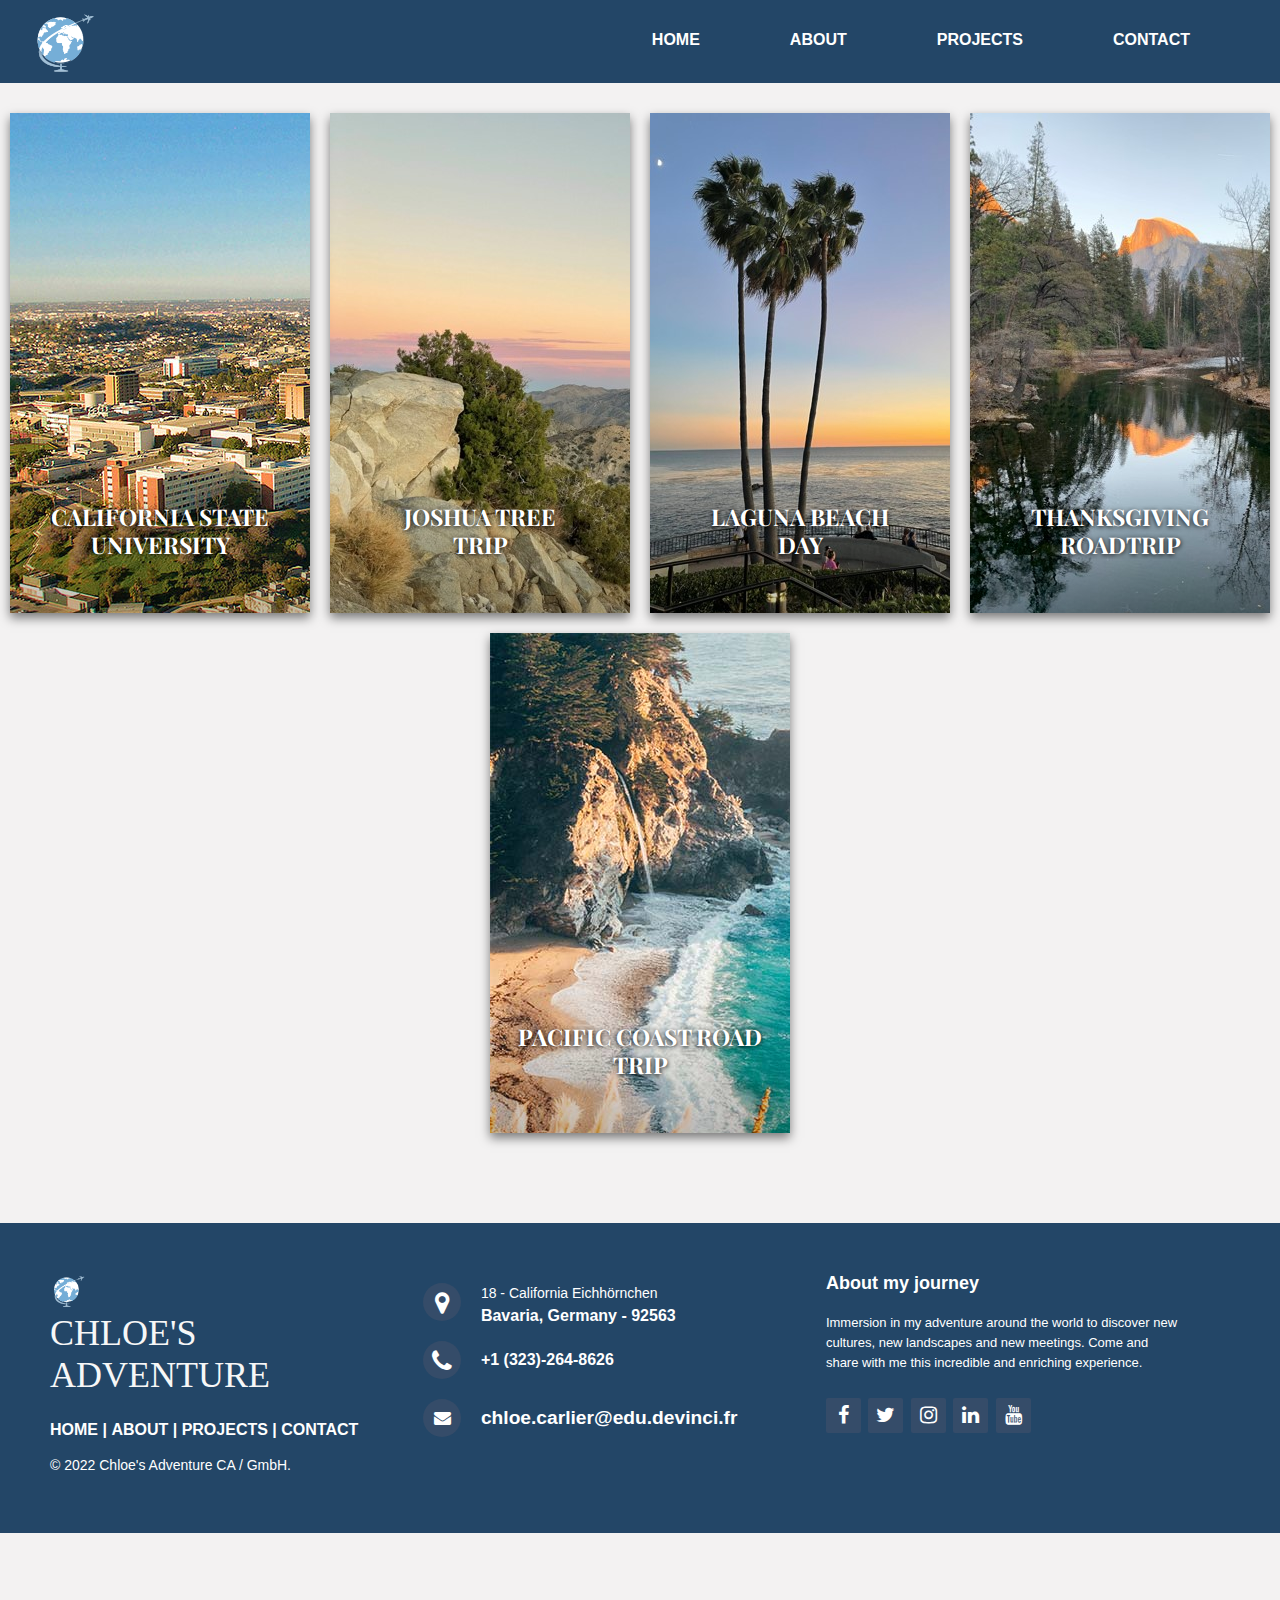
<file: california-trips.html>
<!DOCTYPE html>
<head>
    <meta name="viewport" content="width=device-width, initial-scale=1.0">
    <meta charset="utf-8">
    <meta name="keywords" content="">
    <meta name="description" content="">
    
    <title>Home</title>
    <link rel="stylesheet" href="CSS/style.css" media="screen">
    <link rel="stylesheet" href="CSS/home.css" media="screen">
    <link rel="stylesheet" href="CSS/about.css" media="screen">
    <link rel="stylesheet" href="CSS/projects.css" media="screen">
    <link rel="stylesheet" href="CSS/footer.css" media="screen">
    <link rel="stylesheet" href="CSS/trips.css" media="screen">
    <link rel="stylesheet" href="https://stackpath.bootstrapcdn.com/font-awesome/4.7.0/css/font-awesome.min.css">
    <link href="https://fonts.googleapis.com/css2?family=Playfair+Display&family=Roboto:wght@300&display=swap" rel="stylesheet">

    <script class="u-script" type="text/javascript" src="jquery.js" defer=""></script>
    
    
   
      
    
  </head>
  
 <body>
    <header>
      <nav class="nav">
        <img class="logo" src="Images/logo (1).png">

        <div class="hamburger">
          <span class="line"></span>
          <span class="line"></span>
          <span class="line"></span>
        </div>

        <div class="nav__link hide">
          <a href="index.html">home</a>
          <a href="about.html">about</a>
          <a href="projects.html">projects</a>
          <a href="contact.html">contact</a>
        </div>
      </nav>
    </header>



<div class="container">
	<div class="card1">
		<figure class="card__thumb">
			<img src="Images/calstate.jpg" alt= "University" class="card__image">
			<figcaption class="card__caption">
				<h2 class="card__title">California State University</h2>
				<p class="card__snippet">Living in on campus, following classes and having the LA experience</p>
				<a href="" class="card__button">Read more</a>
			</figcaption>
		</figure>
	</div>

	<div class="card1">
		<figure class="card__thumb">
			<img src="Images/joshua.jpg" alt="Joshua landscape" class="card__image">
			<figcaption class="card__caption">
				<h2 class="card__title">Joshua Tree <br> Trip</h2>
				<p class="card__snippet">Hiking with friends in the desert, a day trip with a beautiful sunset.</p>
				<a href="" class="card__button">Read more</a>
			</figcaption>
		</figure>
	</div>

	<div class="card1">
		<figure class="card__thumb">
			<img src="Images/laguna.jpg" alt="Heart Palm tree" class="card__image">
			<figcaption class="card__caption">
				<h2 class="card__title">Laguna Beach <br>Day</h2>
				<p class="card__snippet">On the weekend, just chilling at the beach, swimming in the sea and admiring the view.</p>
				<a href="" class="card__button">Read more</a>
			</figcaption>
		</figure>
	</div>

    <div class="card1">
		<figure class="card__thumb">
			<img src="Images/thanksgiving.jpg" alt="Mountain" class="card__image">
			<figcaption class="card__caption">
				<h2 class="card__title">Thanksgiving Roadtrip</h2>
				<p class="card__snippet">Big road trip with my friends, living our best life. We climbed, swam, played and had a ton of fun. Had the opportunity to celebate thanksgiing in an american house.

        </p>
				<a href="" class="card__button">Read more</a>
			</figcaption>
		</figure>
	</div>

	<div class="card1">
		<figure class="card__thumb">
			<img src="Images/pacific.jpg" alt="Picture by Nathan Dumlao" class="card__image">
			<figcaption class="card__caption">
				<h2 class="card__title">Pacific Coast Road Trip</h2>
				<p class="card__snippet">Such an amazing trip, being in a bubble and just enjoying the time we had together. It was like a dream, feeling free and happy.</p>
				<a href="" class="card__button">Read more</a>
			</figcaption>
		</figure>
	</div>

    



</body>

<footer class="footer-distributed">

    <div class="footer-left">
      <img src="Images/logo (1).png">
      <h3><span>Chloe's Adventure</span></h3>

      <p class="footer-links">
        <a href="index.html">Home</a>
        |
        <a href="about.html">About</a>
        |
        <a href="projects.html">Projects</a>
        |
        <a href="contact.html">Contact</a>
      </p>

      <p class="footer-company-name">© 2022 Chloe's Adventure CA / GmbH.</p>
    </div>

    <div class="footer-center">
      <div>
        <i class="fa fa-map-marker"></i>
          <p><span>18 - California Eichhörnchen  </span>
          Bavaria, Germany - 92563</p>
      </div>

      <div>
        <i class="fa fa-phone"></i>
        <p>+1 (323)-264-8626</p>
      </div>
      <div>
        <i class="fa fa-envelope"></i>
        <p><a href="mailto:chloe.carlier@edu.devinci.fr">chloe.carlier@edu.devinci.fr</a></p>
      </div>
    </div>
    <div class="footer-right">
      <p class="footer-company-about">
        <span>About my journey</span>
        Immersion in my adventure around the world to discover new cultures, new landscapes and new meetings.
        Come and share with me this incredible and enriching experience.</p>
      <div class="footer-icons">
        <a href="https://www.facebook.com/chloe.carlier.31"><i class="fa fa-facebook"></i></a>
        <a href="#"><i class="fa fa-twitter"></i></a>
        <a href="https://www.instagram.com/chlo_clr/"><i class="fa fa-instagram"></i></a>
        <a href="https://www.linkedin.com/in/chloe-carlier/"><i class="fa fa-linkedin"></i></a>
        <a href="#"><i class="fa fa-youtube"></i></a>
      </div>
    </div>
  </footer>
</html>
</file>
<file: CSS/style.css>
* {
    box-sizing: border-box;
    margin: 0;
    padding: 0;
  }
  
  body {
    font-family: sans-serif;
    background-color: rgba(240, 239, 239, 0.801);
  }
  
  a {
    text-decoration: none;
    color: white;
    font-size: 1.2rem;
    font-weight: bold;
    text-transform: uppercase;
  }
  
  /* nav styles */
  
  .nav {
    display: flex;
    justify-content: space-between;
    align-items: center;
    background-color: rgb(35, 70, 103);
    width: 100%;
    line-height: 50px;
    overflow: hidden;
   
  }


  

  .nav a {
    float: left;
    font-size: 16px;
    color: white;
    text-align: center;
    padding: 14px 16px;
    text-decoration: none;
    margin-right: 50px;
    
  }

  

  .dropdown {
    float: left;
    overflow: hidden;
  }
  
  
  .dropdown .dropbtn {
    font-size: 16px;
    border: none;
    outline: none;
    color: white;
    padding: 14px 16px;
    background-color: inherit;
    font-family: inherit; 
    margin: 0; 
    
  }

 
.dropdown-content {
  display: none;
  position: absolute;
  background-color: #f9f9f9;
  min-width: 160px;
  box-shadow: 0px 8px 16px 0px rgba(0,0,0,0.2);
  z-index: 1;
  
}


.dropdown-content a {
  float: lnone;
  color: black;
  padding: 12px 16px;
  text-decoration: none;
  display: block;
  text-align: left;
  
}


.dropdown-content a:hover {
  background-color: #ddd;
}


.dropdown:hover .dropdown-content {
  display: block;
}
  
  .logo {
   width: 65px;
   height: 65px;
   margin-left: 30px;
    
    
  }

 
  
  .hamburger {
    padding-right: 20px;
    cursor: pointer;
  }
  
  .hamburger .line {
    display: block;
    width: 40px;
    height: 5px;
    margin-bottom: 10px;
    background-color:white;
  }
  
  .nav__link {
    position: fixed;
    width:100%;
    top: 3rem;
    left: 18px;
    background-color:  rgb(35, 70, 103);
  }
  
  .nav__link a {
    display: block;
    text-align: center;
    border-bottom: 3px solid transparent;
   
  }
  
  .nav__link a:hover {
    border-bottom: #ddd;
    border-bottom: 3px solid #ddd;

  }
  
  .hide {
    display: none;
  }
  
  @media screen and (min-width: 600px) {
    .nav__link {
      display: block;
      position: static;
      width: auto;
      margin-right: 20px;
      background: none;
    }
  
    .nav__link a {
      display: inline-block;
      padding: 15px 20px;
    }
  
    .hamburger {
      display: none;
    }
  }
</file>
<file: CSS/home.css>
.slideshow-container {
    position: relative;
        
  }
  
  
  .mySlides {
    display: none;
        
  }
  
  .slide {
    height: 800px;
    width: 100%;
}
  

  
  .prev, .next {
    cursor: pointer;
    position: absolute;
    top: 50%;
    width: auto;
    margin-top: -22px;
    padding: 16px;
    color: white;
    font-weight: bold;
    font-size: 18px;
    transition: 0.6s ease;
    border-radius: 0 3px 3px 0;
    user-select: none;
  }
  
 
  .next {
    right: 0;
    border-radius: 3px 0 0 3px;
  }
  
  
  .prev:hover, .next:hover {
    background-color: rgba(121, 121, 121, 0.603);
  }
  
  
  .text {
    font-family:Roboto, sans-serif;
    color: #f2f2f2;
    font-size: 50px;
    padding: 10px 20px;
    position: absolute;
    bottom: 40%;
    width: 100%;
    text-align: center;
    text-shadow: 1px 1px 2px black;
  }
  
 
  
  .fade {
    animation-name: fade;
    animation-duration: 1.5s;
  }
  
  @keyframes fade {
    from {opacity: .4}
    to {opacity: 1}
  } 
 
  .transparent-btn {
    display: inline-block;
    margin-top: 25px;
    padding: 10px 20px;
    color: white;
    border: 1px solid white;
    font-family: 'Roboto', sans-serif;
    font-size: 25px;
    text-transform: uppercase;
    text-decoration: none;
    transition: 0.3s;
}




 

  /*Country card*/
  :root{
    --background-dark: #2d3548;
    --text-light: rgba(255,255,255,0.6);
    --text-lighter: rgba(255,255,255,0.9);
    --spacing-s: 8px;
    --spacing-m: 16px;
    --spacing-l: 24px;
    --spacing-xl: 32px;
    --spacing-xxl: 64px;
    --width-container: 1200px;
  }
  

  

  .hero-section{
    align-items: flex-start;
    background-image: linear-gradient(15deg,grey);
    display: flex;
    min-height: 100%;
    justify-content: center;
    
  }
  
  .card-grid{
    display: grid;
    grid-template-columns: repeat(1, 1fr);
    grid-column-gap: var(--spacing-l);
    grid-row-gap: var(--spacing-l);
    max-width: var(--width-container);
    width: 100%;
  }
  
  @media(min-width: 540px){
    .card-grid{
      grid-template-columns: repeat(2, 1fr); 
    }
  }
  
  @media(min-width: 960px){
    .card-grid{
      grid-template-columns: repeat(4, 1fr); 
    }
  }
  
  .card{
    list-style: none;
    position: relative;
  }
  
  .card:before{
    content: '';
    display: block;
    padding-bottom: 150%;
    width: 100%;
  }
  
  .card__background{
    background-size: cover;
    background-position: center;
    border-radius: var(--spacing-l);
    bottom: 0;
    filter: brightness(0.75) saturate(1.2) contrast(0.85);
    left: 0;
    position: absolute;
    right: 0;
    top: 0;
    transform-origin: center;
    transform: scale(1) translateZ(0);
    transition: 
      filter 200ms linear,
      transform 200ms linear;
  }
  
  .card-land:before:hover .card__background{
    transform: scale(1.05) translateZ(0);
  }
  
  .card-grid:hover > .card:not(:hover) .card__background{
    filter: brightness(0.5) saturate(0) contrast(1.2) blur(20px);
  }
  
  .card__content{
    left: 0;
    padding: var(--spacing-l);
    position: absolute;
    top: 0;
  }
  
  .card__category{
    color: var(--text-light);
    font-size: 0.9rem;
    margin-bottom: var(--spacing-s);
    text-transform: uppercase;
  }
  
  .card__heading{
    color: var(--text-lighter);
    font-size: 1.9rem;
    text-shadow: 2px 2px 20px rgba(0,0,0,0.2);
    line-height: 1.4;
    word-spacing: 100vw;
  }
  
  /*Card Skills*/

  :root {
    --red: hsl(0, 78%, 62%);
    --cyan: hsl(180, 62%, 55%);
    --orange: hsl(34, 97%, 64%);
    --blue: hsl(212, 86%, 64%);
    --varyDarkBlue: hsl(234, 12%, 34%);
    --grayishBlue: hsl(229, 6%, 66%);
    --veryLightGray: hsl(0, 0%, 98%);
    --weight1: 200;
    --weight2: 400;
    --weight3: 600;
}
  .title{
   
    color: var(--varyDarkBlue);

}



@media (max-width: 400px) {
    .title {
        font-size: 1.5rem;
    }
}

.top {
    text-align: center;
    line-height: 0.8;
    margin-bottom: 30px;
    margin-top: 100px;
    ;
}

.top p {
    margin: 0 auto;
    line-height: 2;
    color: var(--grayishBlue);
}


.box p {
    color: var(--grayishBlue);
}

.box {
    border-radius: 5px;
    box-shadow: 0px 30px 40px -20px var(--grayishBlue);
    padding: 30px;
    margin: 20px; 
    margin-bottom: 50px; 
    padding: 3rem;
}



@media (max-width: 450px) {
    .box {
        height: 200px;
        width: auto;
    }
}

@media (max-width: 950px) and (min-width: 450px) {
    .box {
        text-align: center;
        height: 180px;
        width: auto;
    }
}

.cyan {
    border-top: 3px solid var(--cyan);
}
.red {
    border-top: 3px solid var(--red);
}
.blue {
    border-top: 3px solid var(--blue);
}
.orange {
    border-top: 3px solid var(--orange);
}

.top2 {
    color: var(--varyDarkBlue);
    font-weight: var(--weight3);
}


@media (min-width: 950px) {
    .row1-container {
        display: flex;
        justify-content: center;
        align-items: center;
        
    }
    
    .row2-container {
        display: flex;
        justify-content: center;
        align-items: center;
    }
    .box-down {
        position: relative;
        top: 150px;
    }
    .box {
        width: 25%;
     
    }
    .top p {
        width: 30%;
    }
    
}


  /*Card know more*/

.back-adcard {
  background-color: rgba(240, 239, 239, 0.473);
}
.ad {
    display: flex;
    justify-content: center;
    align-items: center;
    flex-wrap: wrap;
    min-height: 100vh;
   
  }
  
  body .main-container {
    display: flex;
    justify-content: center;
    align-items: center;
    flex-wrap: wrap;
    min-height: 100vh;
    max-width: 1200px;
    margin: 40px 0;
  }
  
  body .main-container .card-ad {
    position: relative;
    min-width: 320px;
    height: 440px;
    background-color: rgba(193, 221, 247, 0.253);
    box-shadow: inset 5px 5px 5px hsl(0, 2%, 90%),
      inset -5px -5px 15px rgba(0, 3, 167, 0.1),
      5px 5px 15px rgba(139, 217, 253, 0.3), -5px -5px 15px rgba(6, 77, 158, 0.1);
    border-radius: 15px;
    margin: 30px;
    transition: 0.5s;
  }
  
 
  
  body .main-container .card-ad .box-ad  {
    position: absolute;
    top: 20px;
    left: 20px;
    right: 20px;
    bottom: 20px;
    background: hsla(229, 6%, 66%, 0.281);
    border-radius: 15px;
    display: flex;
    justify-content: center;
    align-items: center;
    overflow: hidden;
    transition: 0.5s;
  }
  
  body .main-container .card-ad .box-ad:hover {
    transform: translateY(-50px);
  }
  
  body .main-container .card-ad .box-ad:before {
    content: "";
    position: absolute;
    top: 0;
    left: 0;
    width: 50%;
    height: 100%;
    background: rgba(255, 255, 255, 0.03);
  }
  
  body .main-container .card-ad .box-ad .content-ad {
    padding: 20px;
    text-align: center;
  }
  
  body .main-container .card-ad .box-ad .content-ad h2 {
    position: absolute;
    top: -10px;
    right: 30px;
    font-size: 8rem;
    color: rgba(0, 153, 224, 0.322);
  }
  
  body .main-container .card-ad .box-ad .content-ad h3 {
    font-size: 1.8rem;
    color: hsl(234, 86%, 16%);
    z-index: 1;
    transition: 0.5s;
    margin-bottom: 15px;
  }
  
  body .main-container .card-ad .box-ad .content-ad p {
    font-size: 1rem;
    font-weight: 300;
    color:white;
    font-weight: 400;
    font-size: 20px;
    z-index: 1;
    transition: 0.5s;
  
  }
  
  body .main-container .card-ad .box-ad .content-ad a {
    position: relative;
    display: inline-block;
    padding: 8px 20px;
    background: rgb(177, 207, 221);
    border-radius: 5px;
    text-decoration: none;
    font-size: medium;
    font-weight: 500;
    color: white;
    margin-top: 20px;
    box-shadow: 0 10px 20px rgba(0, 0, 0, 0.2);
    transition: 0.5s;
  }
  body .main-container .card-ad .box-ad .content-ad a:hover {
    box-shadow: 0 10px 20px rgba(0, 0, 0, 0.6);
    background: #fff;
    color: rgba(58, 57, 57, 0.829);
  }
  
  /* HEADING */
  
  .heading {
    text-align: center;
    margin-top: 60px;
  }
  
  .heading__title {
    color: hsl(234, 12%, 34%);
    
  }
  
  
  /* RESPONSIVE */
  
  @media (max-width: 1600px) {
    .main-container {
      justify-content: center;

    }
  }
</file>
<file: CSS/about.css>
*, *:before, *:after {
    box-sizing: inherit;
  }
  html {
    font-family: Montserrat, sans-serif;
    box-sizing: border-box;
    font-size: 100%;
    line-height: 1.5;
    color: #121212;
  }

  a {
    color: inherit;
  }
  a:hover {
    text-decoration: none;
  }
  h1, h2, h3, h4 {
    text-transform: uppercase;
    margin: 0 0 1.5rem;
  }
  .profil {
    width: 300px;
    border-radius: 50%;
    margin-bottom: 32px;
  }
  .icon-link {
    transition: 0.3s;
  }
  .icon-link:hover {
     color:  cadetblue;
  }
  .site-title {
    font-size: calc(36px + 3vw); 
    color: rgba(35, 70, 103, 0.797);
  }
  .site-subtitle {
    font-weight: normal;
    text-transform: none;
    font-size: calc(1.5rem + 1vw);
  }
  .page-header {
    margin: 48px 0;
    text-align: center;
  }
 .about h2 {
  color:rgba(35, 70, 103, 0.797) ;
  font-size: 50px;
  text-align: center;
  text-decoration: dashed;
 }

 .about p {
  text-align: center;
  font-size: 30px;
 }
  .about,
  .page-footer {
    border-top: 1px solid;
  }
  .contact {
    text-align: center;
    margin: 48px 0;
    color: #fff;
    background: #212121;  
  }
  .quote {
    padding: 4.5rem 0;
    text-align: center;
    background:  url(https://unsplash.it/1200/800?image=354) no-repeat;
    background-size:  cover;
    background-attachment: fixed;
  }
  blockquote {
    color: #fff;
    font-size: calc(1rem + 2vw);
  }
  blockquote strong {
    display: block;
  }
</file>
<file: CSS/projects.css>
/*Projcard*/

.projcard-container {
    margin: 50px 0;
  }
  
  
  .projcard-container,
  .projcard-container * {
    box-sizing: border-box;
  }
  .projcard-container {
    margin-left: auto;
    margin-right: auto;
    width: 1800px;
  }
  .projcard {
    position: relative;
    width: 100%;
    height: 600px;
    margin-bottom: 40px;
    border-radius: 5px;
    background-color: #fff;
    border: 2px solid #ddd;
    font-size: 25px;
    overflow: hidden;
    cursor: pointer;
    box-shadow: 0 4px 21px -12px rgba(0, 0, 0, .66);
    transition: box-shadow 0.2s ease, transform 0.2s ease;
  }
  .projcard:hover {
    box-shadow: 0 34px 32px -33px rgba(0, 0, 0, .18);
    transform: translate(0px, -3px);
  }
  .projcard::before {
    content: "";
    position: absolute;
    top: 0;
    right: 0;
    bottom: 0;
    left: 0;
    background-image: linear-gradient(-70deg, #424242, transparent 50%);
    opacity: 0.07;
  }
  .projcard:nth-child(2n)::before {
    background-image: linear-gradient(-250deg, #424242, transparent 50%);
  }
  .projcard-innerbox {
    position: absolute;
    top: 0;
    right: 0;
    bottom: 0;
    left: 0;
  }
  .projcard-img {
    position: absolute;
    height: 600px;
    width: 1000px;
    top: 0;
    left: 0;
    transition: transform 0.2s ease;
  }
  .projcard:nth-child(2n) .projcard-img {
    left: initial;
    right: 0;
  }

  .projcard-textbox {
    position: absolute;
    top: 7%;
    bottom: 7%;
    left: 1100px;
    width: calc(100% - 470px);
    font-size:20px;
  }
.projcard-textbox-right{
    position: absolute;
    left: 1070px;
    right: 85px;
    top: 100px;
   
}

.projcard-textbox-left{
    position: absolute;
    left: 85px;
    right: 1070px;
    top: 100px;
    
}

  .projcard-title {
    font-family: 'Voces', 'Open Sans', arial, sans-serif;
    font-size: 40px;
  }

  .projcard-bar {
    left: -2px;
    width: 50px;
    height: 5px;
    margin: 10px 0;
    border-radius: 5px;
    background-color: #424242;
    transition: width 0.2s ease;
  }
  .projcard-blue .projcard-bar { background-color: #0088FF; }
  .projcard-blue::before { background-image: linear-gradient(-70deg, #0088FF, transparent 50%); }
  .projcard-blue:nth-child(2n)::before { background-image: linear-gradient(-250deg, #0088FF, transparent 50%); }
  .projcard-red .projcard-bar { background-color: #D62F1F; }
  .projcard-red::before { background-image: linear-gradient(-70deg, #D62F1F, transparent 50%); }
  .projcard-red:nth-child(2n)::before { background-image: linear-gradient(-250deg, #D62F1F, transparent 50%); }
  .projcard-green .projcard-bar { background-color: #40BD00; }
  .projcard-green::before { background-image: linear-gradient(-70deg, #40BD00, transparent 50%); }
  .projcard-green:nth-child(2n)::before { background-image: linear-gradient(-250deg, #40BD00, transparent 50%); }
  .projcard-yellow .projcard-bar { background-color: #F5AF41; }
  .projcard-yellow::before { background-image: linear-gradient(-70deg, #F5AF41, transparent 50%); }
  .projcard-yellow:nth-child(2n)::before { background-image: linear-gradient(-250deg, #F5AF41, transparent 50%); }
  .projcard-orange .projcard-bar { background-color: #FF5722; }
  .projcard-orange::before { background-image: linear-gradient(-70deg, #FF5722, transparent 50%); }
  .projcard-orange:nth-child(2n)::before { background-image: linear-gradient(-250deg, #FF5722, transparent 50%); }
  .projcard-brown .projcard-bar { background-color: #C49863; }
  .projcard-brown::before { background-image: linear-gradient(-70deg, #C49863, transparent 50%); }
  .projcard-brown:nth-child(2n)::before { background-image: linear-gradient(-250deg, #C49863, transparent 50%); }
  .projcard-grey .projcard-bar { background-color: #424242; }
  .projcard-grey::before { background-image: linear-gradient(-70deg, #424242, transparent 50%); }
  .projcard-grey:nth-child(2n)::before { background-image: linear-gradient(-250deg, #424242, transparent 50%); }
  .projcard-customcolor .projcard-bar { background-color: var(--projcard-color); }
  .projcard-customcolor::before { background-image: linear-gradient(-70deg, var(--projcard-color), transparent 50%); }
  .projcard-customcolor:nth-child(2n)::before { background-image: linear-gradient(-250deg, var(--projcard-color), transparent 50%); }
  
  
  .projcard-description {
    z-index: 10;
    font-size: 15px;
    color: #424242;
    height: 160px;
    overflow: hidden;
    text-overflow: ellipsis;
  }

  .btn-readblue {
    display: inline-flex;
    align-items: center;
    justify-content: center;
    padding: 0.7rem 2rem;
    font-family: "Poppins", sans-serif;
    font-weight: 700;
    font-size: 18px;
    text-align: center;
    text-decoration: none;
    color: #0088FF;
    backface-visibility: hidden;
    border: 0.3rem solid transparent;
    border-radius: 3rem;
  }
  
  .buttonblue {
    border-color: #0088FF;
    transition: transform 0.2s cubic-bezier(0.235, 0, 0.05, 0.95);
  }
  
  .buttonblue:hover {
    transform: perspective(1px) scale3d(1.044, 1.044, 1) translateZ(0) !important;
  }


  .btn-readred {
    display: inline-flex;
    align-items: center;
    justify-content: center;
    padding: 0.7rem 2rem;
    font-family: "Poppins", sans-serif;
    font-weight: 700;
    font-size: 18px;
    text-align: center;
    text-decoration: none;
    color: #D62F1F;
    backface-visibility: hidden;
    border: 0.3rem solid transparent;
    border-radius: 3rem;
  }
  
  .buttonred {
    border-color: #D62F1F;
    transition: transform 0.2s cubic-bezier(0.235, 0, 0.05, 0.95);
  }
  
  .buttonred:hover {
    transform: perspective(1px) scale3d(1.044, 1.044, 1) translateZ(0) !important;
  }


  .btn-readgreen {
    display: inline-flex;
    align-items: center;
    justify-content: center;
    padding: 0.7rem 2rem;
    font-family: "Poppins", sans-serif;
    font-weight: 700;
    font-size: 18px;
    text-align: center;
    text-decoration: none;
    color: #40BD00;
    backface-visibility: hidden;
    border: 0.3rem solid transparent;
    border-radius: 3rem;
    margin-top: 20px;
  }
  
  .buttongreen {
    border-color: #40BD00;
    transition: transform 0.2s cubic-bezier(0.235, 0, 0.05, 0.95);
  }
  
  .buttongreen:hover {
    transform: perspective(1px) scale3d(1.044, 1.044, 1) translateZ(0) !important;
  }


  .btn-readorange {
    display: inline-flex;
    align-items: center;
    justify-content: center;
    padding: 0.7rem 2rem;
    font-family: "Poppins", sans-serif;
    font-weight: 700;
    font-size: 18px;
    text-align: center;
    text-decoration: none;
    color: #F5AF41;
    backface-visibility: hidden;
    border: 0.3rem solid transparent;
    border-radius: 3rem;
    margin-top: 20px;
  }
  
  .buttonorange {
    border-color: #F5AF41;
    transition: transform 0.2s cubic-bezier(0.235, 0, 0.05, 0.95);
  }
  
  .buttonorange:hover {
    transform: perspective(1px) scale3d(1.044, 1.044, 1) translateZ(0) !important;
  }
 
  @media all {
    .projcard-container {
        width: auto;
    }

    .projcard-img {
      width: auto;
    }

  
   
  }
</file>
<file: CSS/footer.css>
@import url('http://fonts.googleapis.com/css?family=Open+Sans:400,700');



@media (max-height:800px){
	footer { position: static; }
	header { padding-top:40px; }
}


.footer-distributed{
	background-color: rgb(35, 70, 103);
	box-sizing: border-box;
	width: 100%;
	text-align: left;
	font: bold 16px sans-serif;
	padding: 50px 50px 60px 50px;
	margin-top: 80px;
}

.footer-distributed .footer-left,
.footer-distributed .footer-center,
.footer-distributed .footer-right{
	display: inline-block;
	vertical-align: top;
}

/* Footer left */

.footer-distributed .footer-left{
	width: 30%;
}

.footer-distributed h3{
	color:  #ffffff;
	font: normal 36px 'Cookie', cursive;
	margin: 0;
}

/* The company logo */

.footer-distributed .footer-left img{
	width: 10%;
}

.footer-distributed h3 span{
	color:  #f7f7f7;
}

/* Footer links */

.footer-distributed .footer-links{
	color:  #ffffff;
	margin: 20px 0 12px;
}

.footer-distributed .footer-links a{
	display:inline-block;
	line-height: 1.8;
	text-decoration: none;
	color:  inherit;
    font-size: 16px;
}

.footer-distributed .footer-company-name{
	color:  #ffffff;
	font-size: 14px;
	font-weight: normal;
	margin: 0;
}

/* Footer Center */

.footer-distributed .footer-center{
	width: 35%;
}


.footer-distributed .footer-center i{
	background-color:  #354c69;
	color: #ffffff;
	font-size: 25px;
	width: 38px;
	height: 38px;
	border-radius: 50%;
	text-align: center;
	line-height: 42px;
	margin: 10px 15px;
	vertical-align: middle;
}

.footer-distributed .footer-center i.fa-envelope{
	font-size: 17px;
	line-height: 38px;
}

.footer-distributed .footer-center p{
	display: inline-block;
	color: #ffffff;
	vertical-align: middle;
	margin:0;
}

.footer-distributed .footer-center p span{
	display:block;
	font-weight: normal;
	font-size:14px;
	line-height:2;
}

.footer-distributed .footer-center p a{
	color:  #ffffff;
	text-decoration: none;;
    text-transform: lowercase;
}


/* Footer Right */

.footer-distributed .footer-right{
	width: 30%;
}

.footer-distributed .footer-company-about{
	line-height: 20px;
	color:  #ffffff;
	font-size: 13px;
	font-weight: normal;
	margin: 0;
}

.footer-distributed .footer-company-about span{
	display: block;
	color:  #ffffff;
	font-size: 18px;
	font-weight: bold;
	margin-bottom: 20px;
}

.footer-distributed .footer-icons{
	margin-top: 25px;
}

.footer-distributed .footer-icons a{
	display: inline-block;
	width: 35px;
	height: 35px;
	cursor: pointer;
	background-color:  #354c69;
	border-radius: 2px;

	font-size: 20px;
	color: #ffffff;
	text-align: center;
	line-height: 35px;

	margin-right: 3px;
	margin-bottom: 5px;
}




@media (max-width: 880px) {

	.footer-distributed .footer-left,
	.footer-distributed .footer-center,
	.footer-distributed .footer-right{
		display: block;
		width: 100%;
		margin-bottom: 40px;
		text-align: center;
	}

	.footer-distributed .footer-center i{
		margin-left: 0;
	}

}
</file>
<file: CSS/trips.css>
.container {
    display: flex;
    flex-wrap: wrap;
    justify-content: center;
    width: 100%;
    margin: 20px 0 80px;
  }
  .card1 {
    width: 300px;
    margin: 10px;
    background-color: white;
    box-shadow: 0 5px 10px 0 rgba(0, 0, 0, 0.5);
  }
  .card1:hover .card__caption {
    top: 50%;
    transform: translateY(-50%);
  }
  .card1:hover .card__image {
    transform: translateY(-10px);
  }
  .card1:hover .card__thumb::after {
    top: 0;
  }
  .card1:hover .card__snippet {
    margin: 20px 0;
  }
  .card__thumb {
    position: relative;
    max-height: 400px;
    overflow: hidden;
  }
  @media (min-width: 1024px) {
    .card__thumb {
      max-height: 500px;
    }
  }
  .card__thumb::after {
    position: absolute;
    top: 0;
    display: block;
    content: '';
    width: 100%;
    height: 100%;
    background: linear-gradient(0deg, rgba(0, 0, 0, 0.5) 40%, rgba(255, 255, 255, 0) 100%);
    transition: 0.3s;
  }
  @media (min-width: 1024px) {
    .card__thumb::after {
      top: calc(100% - 140px);
    }
  }
  .card__image {
    transition: 0.5s ease-in-out;
  }
  .card__caption {
    position: absolute;
    top: 50%;
    z-index: 1;
    padding: 0 20px;
    color: white;
    transform: translateY(-50%);
    text-align: center;
    transition: 0.3s;
  }
  @media (min-width: 1024px) {
    .card__caption {
      top: calc(100% - 110px);
      transform: unset;
    }
  }
  .card__title {
    display: -webkit-box;
    max-height: 85px;
    overflow: hidden;
    font-family: 'Playfair Display', serif;
    font-size: 23px;
    line-height: 28px;
    text-shadow: 0px 1px 5px black;
    text-overflow: ellipsis;
    -webkit-line-clamp: 3;
    -webkit-box-orient: vertical;
  }
  .card__snippet {
    display: -webkit-box;
    max-height: 150px;
    margin: 20px 0;
    overflow: hidden;
    font-family: 'Roboto', sans-serif;
    font-size: 16px;
    line-height: 20px;
    text-overflow: ellipsis;
    transition: 0.5s ease-in-out;
    -webkit-line-clamp: 5;
    -webkit-box-orient: vertical;
  }
  @media (min-width: 1024px) {
    .card__snippet {
      margin: 60px 0;
    }
  }
  .card__button {
    display: inline-block;
    padding: 10px 20px;
    color: white;
    border: 1px solid white;
    font-family: 'Roboto', sans-serif;
    font-size: 12px;
    text-transform: uppercase;
    text-decoration: none;
    transition: 0.3s;
  }
  .card__button:hover {
    color: black;
    background-color: white;
  }
  .disclaimer {
    position: fixed;
    bottom: 0;
    left: 50%;
    z-index: 2;
    box-sizing: border-box;
    width: 100%;
    padding: 20px 10px;
    background-color: white;
    transform: translateX(-50%);
    font-family: 'Roboto', sans-serif;
    font-size: 14px;
    text-align: center;
  }
  .disclaimer__link {
    color: #755D87;
    text-decoration: none;
  }
</file>
